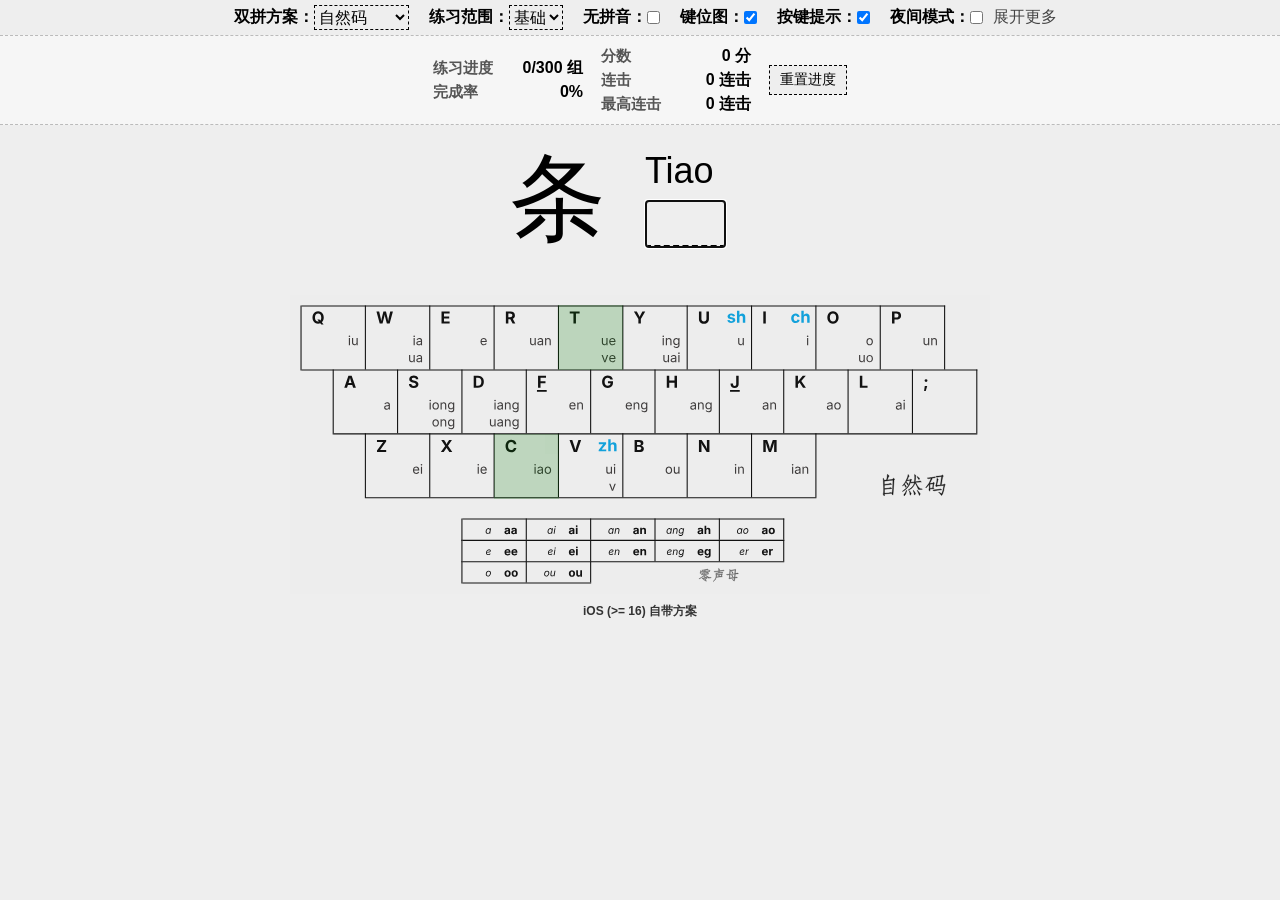
<file: Resources/Shuang/index.html>
<!-- last changed: 2025.1.9 -->
<!DOCTYPE html>
<html>

<head>
  <meta charset="UTF-8">
  <title>双拼练习 @ BlueSky</title>
  <meta http-equiv="X-UA-Compatible" content="ie=edge, chrome=1">
  <meta name="viewport" content="width=device-width, initial-scale=1">
  <link rel="stylesheet" href="src/style.css">
  <meta name="keywords" content="双拼,双拼输入,双拼练习,双拼入门,双拼教程,自然码,小鹤双拼" />
  <meta name="description" content="帮助你快速上手双拼输入法。" />
</head>

<body>
  <div class="header">
    <div class="menu">
      <label for="scheme-select" class="title">双拼方案：</label>
      <select id="scheme-select"></select>
    </div>
    <div class="menu">
      <label for="mode-select" class="title">练习范围：</label>
      <select id="mode-select"></select>
    </div>
    <div class="menu">
      <label for="without-pinyin-switcher" class="title">无拼音：</label>
      <input type="checkbox" id="without-pinyin-switcher">
    </div>
    <div class="menu">
      <label for="pic-switcher" class="title">键位图：</label>
      <input type="checkbox" id="pic-switcher">
    </div>
    <div class="menu">
      <label for="show-keys" class="title">按键提示：</label>
      <input type="checkbox" id="show-keys">
    </div>
    <div class="menu">
      <label for="dark-mode-switcher" class="title">夜间模式：</label>
      <input type="checkbox" id="dark-mode-switcher">
    </div>
    <div id="more-settings-switcher">展开更多</div>
  </div>
  <div class="score-panel" id="practice-stats">
    <div class="score-group">
      <div class="score-row">
        <span class="title">练习进度</span>
        <strong id="practice-progress">0/0 组</strong>
      </div>
      <div class="score-row">
        <span class="title">完成率</span>
        <strong id="practice-progress-percent">0%</strong>
      </div>
    </div>
    <div class="score-group">
      <div class="score-row">
        <span class="title">分数</span>
        <strong id="practice-score">0 分</strong>
      </div>
      <div class="score-row">
        <span class="title">连击</span>
        <strong id="practice-combo">0 连击</strong>
      </div>
      <div class="score-row">
        <span class="title">最高连击</span>
        <strong id="practice-max-combo">0 连击</strong>
      </div>
    </div>
    <button type="button" id="reset-practice-progress">重置进度</button>
    <span id="practice-score-delta"></span>
  </div>
  <div id="mode-toast"></div>

  <div id="more-settings" class="header" style="display: none;">
    <div class="menu">
      <label for="disable-mobile-keyboard" class="title">禁用手机键盘：</label>
      <input type="checkbox" id="disable-mobile-keyboard">
    </div>
    <div class="menu">
      <label for="keyboard-layout-select" class="title">键盘布局：</label>
      <select id="keyboard-layout-select"></select>
    </div>
    <div class="menu">
      <label for="bopomofo-switcher" class="title">注音符号：</label>
      <input type="checkbox" id="bopomofo-switcher">
    </div>
  </div>
  <div class="workspace">
    <div class="col">
      <span class="dict" id="dict"></span>
    </div>
    <div class="col">
      <div class="row">
        <span class="q" id="q"></span>
      </div>
      <div class="row">
        <input id="a" maxlength="2" autofocus="autofocus" autocomplete="off">
        <div class="btn" id="btn"></div>
      </div>
    </div>
  </div>
  <div class="keyboard" id="keyboard">
    <div class="keys" id="keys">
      <div class="row-1">
        <div class="key"></div>
        <div class="key"></div>
        <div class="key"></div>
        <div class="key"></div>
        <div class="key"></div>
        <div class="key"></div>
        <div class="key"></div>
        <div class="key"></div>
        <div class="key"></div>
        <div class="key"></div>
      </div>
      <div class="row-2">
        <div class="key"></div>
        <div class="key"></div>
        <div class="key"></div>
        <div class="key"></div>
        <div class="key"></div>
        <div class="key"></div>
        <div class="key"></div>
        <div class="key"></div>
        <div class="key"></div>
        <div class="key"></div>
      </div>
      <div class="row-3">
        <div class="key"></div>
        <div class="key"></div>
        <div class="key"></div>
        <div class="key"></div>
        <div class="key"></div>
        <div class="key"></div>
        <div class="key"></div>
        <div class="key"></div>
        <div class="key"></div>
        <div class="key"></div>
      </div>
    </div>
    <img class="pic" id="pic" src="">
    <div class="tips" id="tips"></div>
  </div>
  <script src="src/entry.js"></script>
  <script src="src/dict.js"></script>
  <script src="src/dict-hant.js"></script>
  <script src="src/bopomofo.js"></script>
  <script src="src/scheme-list.js"></script>
  <script src="src/mode-list.js"></script>
  <script src="src/keyboard-layout-list.js"></script>
  <script src="src/keyboard-layout.js"></script>
  <script src="src/core.js"></script>
  <script src="src/next-word-engine.js"></script>
  <script src="src/practice-queue.js"></script>
  <script src="src/setting.js"></script>
  <script src="src/action.js"></script>
  <script src="src/bootstrap.js"></script>
</body>

</html>
</file>
<file: Resources/Shuang/src/style.css>
/** last changed: 2025.1.9 */

body {
  margin: 0 auto;
  width: 100%;
  min-width: 310px;
  background-color: #eee;
  user-select: none;
  cursor: default;
  font-family: sans-serif;
  overflow-x: hidden;
}

/* header */
.header {
  width: 100%;
  display: -webkit-flex;
  display: flex;
  -webkit-flex-wrap: wrap;
  flex-wrap: wrap;
  -webkit-justify-content: center;
  justify-content: center;
  -webkit-align-items: center;
  align-items: center;
  text-align: center;
}

.header .menu {
  padding: 5px 10px;
  display: inline-flex;
  justify-content: center;
  align-items: center;
}

.header #more-settings-switcher {
  cursor: pointer;
  color: #444;
  font-weight: 500;
}

.header #more-settings-switcher:hover {
  color: #000;
  text-decoration: underline dashed;
}

.menu .title {
  font-weight: bold;
}

.menu span {
  font-size: 16px;
}

.menu select {
  font-size: 16px;
  background-color: #eee;
  border: dashed #000 1px;
  width: min-content;
  height: 25px;
}

.menu input {
  margin: 0;
}

.score-panel {
  width: 100%;
  box-sizing: border-box;
  display: -webkit-flex;
  display: flex;
  -webkit-flex-wrap: wrap;
  flex-wrap: wrap;
  -webkit-justify-content: center;
  justify-content: center;
  -webkit-align-items: center;
  align-items: center;
  gap: 8px 18px;
  position: relative;
  padding: 8px 12px;
  border-top: dashed #bbb 1px;
  border-bottom: dashed #bbb 1px;
  background-color: #f6f6f6;
}

.score-panel .score-group {
  min-width: 150px;
}

.score-panel .score-row {
  height: 24px;
  display: -webkit-flex;
  display: flex;
  -webkit-justify-content: space-between;
  justify-content: space-between;
  -webkit-align-items: center;
  align-items: center;
  gap: 12px;
  font-size: 15px;
}

.score-panel .score-row .title {
  font-weight: bold;
  color: #555;
}

.score-panel .score-row strong {
  min-width: 64px;
  text-align: right;
  font-size: 16px;
}

#reset-practice-progress {
  height: 30px;
  padding: 0 10px;
  border: dashed #000 1px;
  background-color: #eee;
  cursor: pointer;
  font-size: 14px;
}

#reset-practice-progress:hover {
  border-style: solid;
}

#practice-score-delta {
  position: absolute;
  top: 6px;
  left: 50%;
  font-size: 28px;
  font-weight: bold;
  opacity: 0;
  pointer-events: none;
  transform: translate(-50%, 8px);
}

#practice-score-delta.show {
  animation: score-delta 800ms ease-out;
}

#practice-score-delta.positive {
  color: #168a2f;
}

#practice-score-delta.negative {
  color: #c62828;
}

#mode-toast {
  position: fixed;
  top: 52px;
  left: 50%;
  z-index: 5;
  padding: 6px 12px;
  border: dashed #777 1px;
  background-color: #f6f6f6;
  color: #333;
  font-size: 14px;
  opacity: 0;
  pointer-events: none;
  transform: translate(-50%, -6px);
  transition: opacity 160ms ease, transform 160ms ease;
}

#mode-toast.show {
  opacity: 1;
  transform: translate(-50%, 0);
}

@keyframes score-delta {
  0% {
    opacity: 0;
    transform: translate(-50%, 10px);
  }
  20% {
    opacity: 1;
    transform: translate(-50%, 0);
  }
  100% {
    opacity: 0;
    transform: translate(-50%, -24px);
  }
}

/* workspace */
.workspace {
  margin: auto;
  width: 300px;
  height: 150px;
  display: -webkit-flex;
  display: flex;
  -webkit-flex-wrap: wrap;
  flex-wrap: wrap;
  -webkit-justify-content: space-around;
  justify-content: space-around;
  -webkit-align-items: center;
  align-items: center;
}

.workspace .col {
  margin: 10px;
  display: inline-block;
}

.workspace .col .dict {
  font-size: 96px;
  cursor: pointer;
}

.workspace .col .row {
  height: 50px;
}

.workspace .col .row .q {
  font-size: 36px;
}

.workspace .col .row .btn {
  display: inline-block;
  font-size: 32px;
  cursor: pointer;
  width: 40px;
  text-align: center;
  vertical-align: middle;
}

.workspace .col .row input {
  width: 75px;
  font-size: 36px;
  border: solid #eee;
  border-bottom: dashed #000;
  background-color: #eee;
  -webkit-appearance: none;
  border-radius: 0;
  display: inline;
  text-transform: capitalize;
  padding: 0;
}

.workspace .col .row input:hover {
  border-bottom: solid #111;
}

/* keyboard */
.keyboard {
  text-align: center;
  margin: 20px auto;
}

.keyboard .keys {
  /** 1874 / 1928 * 700 */
  margin: auto;
  padding: 10px;
  width: 680px;
  position: absolute;
  left: 0px;
  right: 0px;
  z-index: 2;
  opacity: 0.2;
}

.keyboard .keys.fix-left {
  width: 710px;
  left: -34px;
}

.keyboard .keys .row-1,
.keyboard .keys .row-2,
.keyboard .keys .row-3 {
  float: left;
}

.keyboard .keys .row-2 {
  /** 90 / 1928 * 700 */
  margin-left: 33px;
}

.keyboard .keys .row-3 {
  /** 180 / 1928 * 700 */
  margin-left: 65px;
}

.keyboard .keys .key {
  /** 180 / 1928 * 700 */
  width: 64.5px;
  /** 180 / 1928 * 700 */
  height: 64.5px;
  float: left;
  cursor: pointer;
}

.keyboard .keys .key[key=""] {
  visibility: hidden;
}

.keyboard .keys .key.answer {
  background-color: #007700;
}

.keyboard .keys .key.pressed {
  background-color: #02b9ff;
}

.keyboard .pic {
  width: 100%;
  min-width: 310px;
  max-width: 700px;
  filter: invert(0.07);
  margin: auto;
}

.keyboard .tips {
  width: 60%;
  max-width: 700px;
  min-width: 300px;
  margin: auto;
  font-size: 12px;
  color: #777;
}

.keyboard .tips .line {
  text-align: center;
  font-weight: bold;
  color: #333;
  margin: 5px;
}

/* manual */
.manual {
  width: 50%;
  min-width: 230px;
  text-align: center;
  margin: 20px auto;
}

.manual p {
  color: #333;
  font-size: 14px;
  margin: 5px;
  display: inline-block;
}

/* footer */
.footer {
  margin: 20px auto;
  width: 100%;
  text-align: center;
}

/* copyright */
.copyright {
  min-width: 180px;
  position: relative;
  float: none;
  left: auto;
  text-align: center;
  margin-bottom: 10px;
}

.copyright svg {
  width: 12px;
  height: 12px;
  margin-right: 2px;
  fill: #24292f;
}

.copyright span {
  font-size: 14px;
  color: #777;
}

.copyright a {
  text-decoration: none;
  color: #777;
}

.copyright .link {
  font-size: 12px;
  color: #888888;
  font-style: italic;
}

/* dark mode */
.dark-mode {
  background-color: #333;
}

.dark-mode * {
  background-color: #333 !important;
  color: #ccc !important;
}

.dark-mode .workspace .col .row input {
  border: solid #333;
  border-bottom: dashed #ccc;
}

.dark-mode .keyboard .pic {
  filter: invert(0.8);
  background-color: unset !important;
}

.dark-mode .keyboard .keys .key.answer {
  background-color: #77FF77 !important;
}

.dark-mode .keyboard .keys .key.pressed {
  background-color: #ffec02 !important;
}

.dark-mode .copyright svg {
  fill: #fff;
}

.dark-mode .score-panel,
.dark-mode #mode-toast,
.dark-mode #reset-practice-progress {
  border-color: #777 !important;
}

.dark-mode #practice-score-delta.positive {
  color: #61d27a !important;
  background-color: transparent !important;
}

.dark-mode #practice-score-delta.negative {
  color: #ff6b6b !important;
  background-color: transparent !important;
}

@media screen and (min-width: 0\0) and (min-resolution: +72dpi) {
  /* IE */
  .keyboard .pic {
    filter: none;
  }

  .keyboard .keys .key {
    cursor: default;
  }

  .dark-mode .keyboard .keys,
  .dark-mode .keyboard .keys * {
    background-color: transparent !important;
  }
}
</file>
